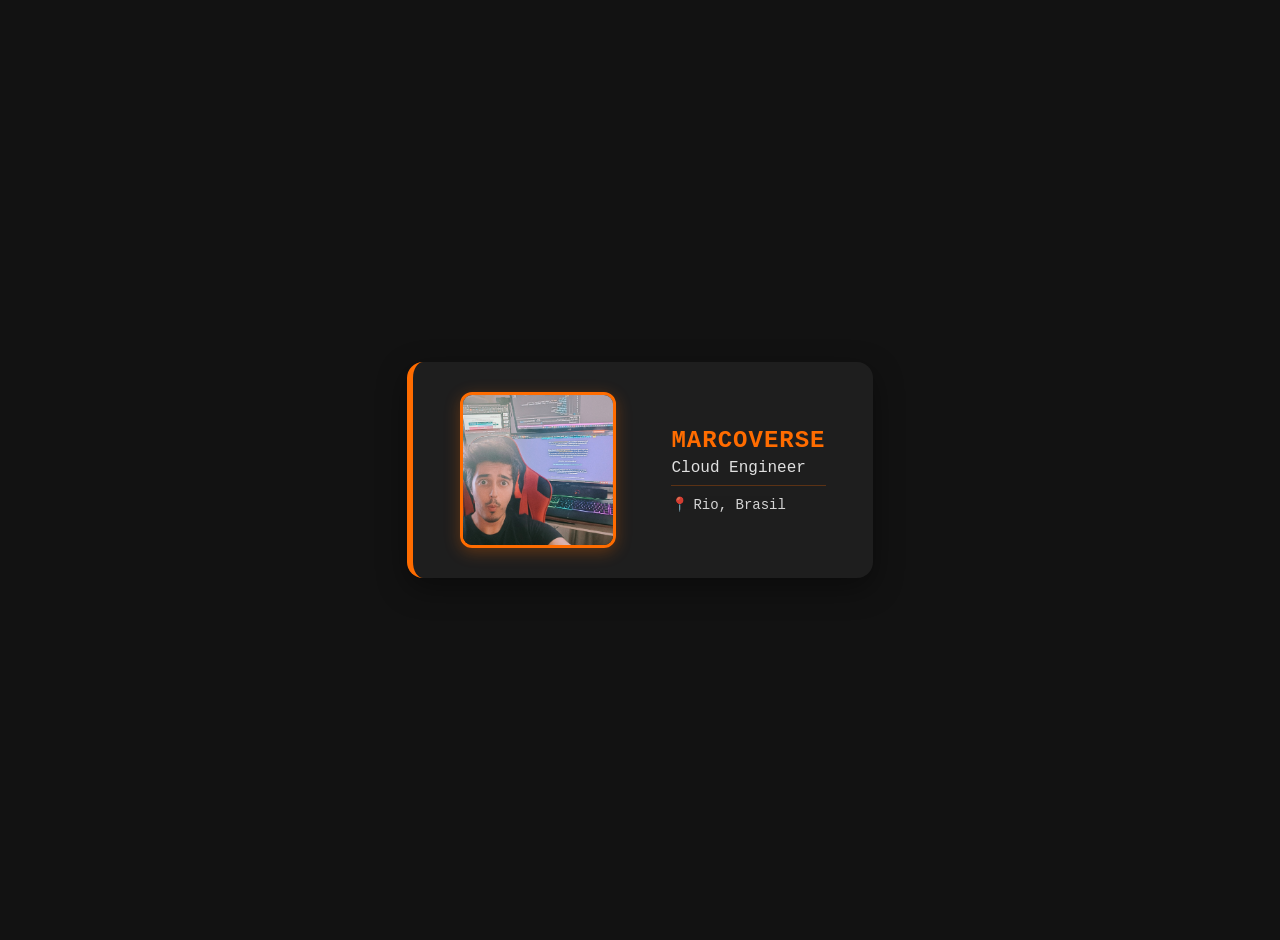
<file: business-card/index.html>
<!DOCTYPE html>
<html>
    <head>
        <link rel="stylesheet" href="styles.css" />
    </head>
    <body>
        <div class="card">
            <img class="avatar" src="marco.jpg">
            <div class="info">
                <h3>Marcoverse</h3>
                <p>Cloud Engineer</p>
                <h4>Rio, Brasil</h4>
            </div>
        </div>
    </body>
</html>
</file>
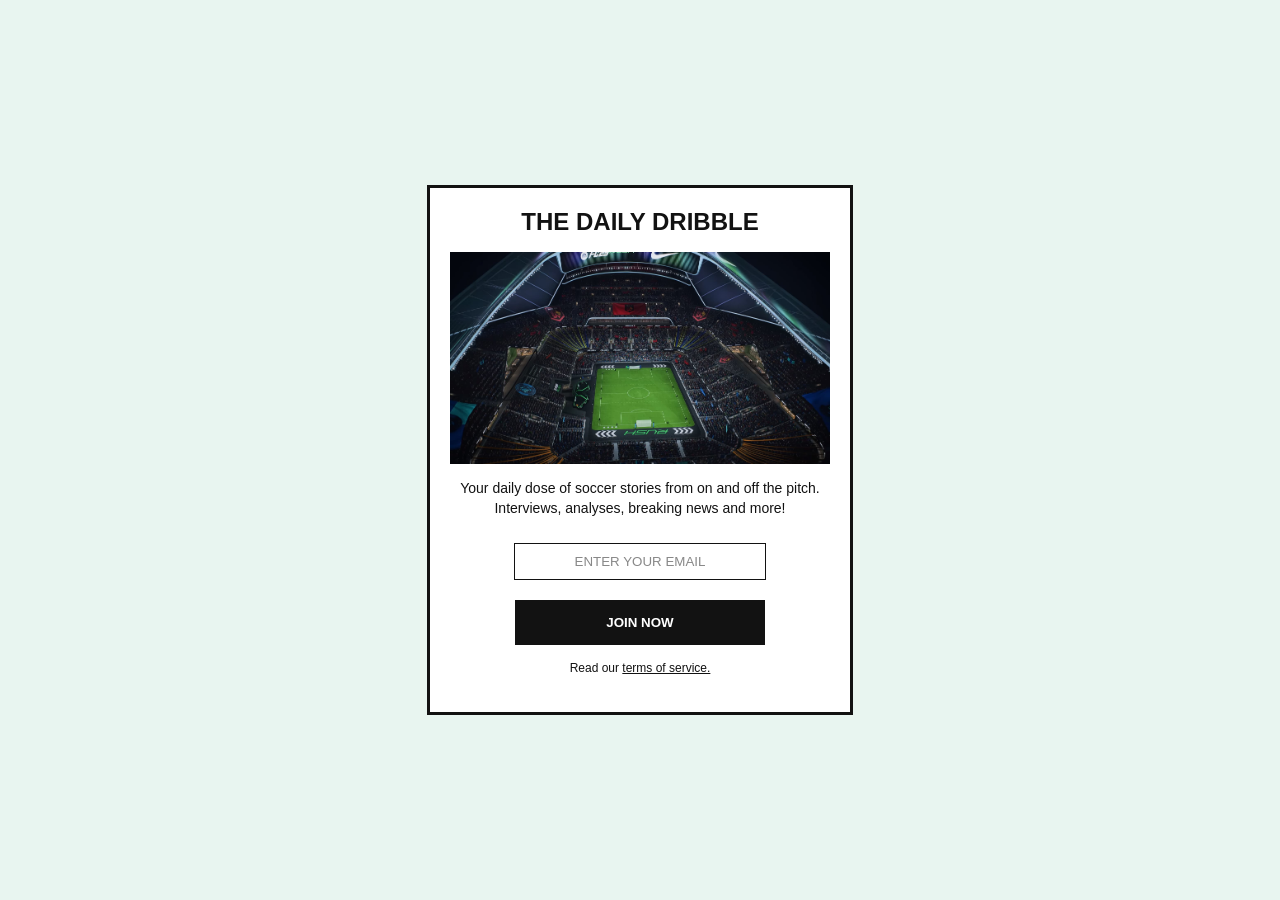
<file: Daily Dribble/index.html>
<!DOCTYPE html>
<html>

<head>
    <style>
        body {
            font-family: Arial, sans-serif;
            display: flex;
            justify-content: center;
            align-items: center;
            height: 100vh;
            margin: 0;
            background-color: #e8f5f0;
        }

        .container {
            width: 380px;
            border: 3px solid #121212;
            padding: 20px;
            text-align: center;
            background-color: white;
        }

        h1 {
            color: #121212;
            margin-top: 0;
            text-align: center;
            font-size: 24px;
            font-weight: bold;
        }

        img {
            width: 380px;
            display: block;
        }

        p {
            color: #121212;
            margin: 15px 0;
            font-size: 14px;
            line-height: 1.4;
            text-align: center;
        }

        input {
            width: 230px;
            padding: 10px;
            margin: 10px 0;
            border: 1px solid #121212;
            text-align: center;
        }

        input::placeholder {
            color: #888;
        }

        button {
            width: 250px;
            margin-top: 10px;
            color: white;
            background: #121212;
            border: none;
            padding: 15px 0;
            font-weight: bold;
            cursor: pointer;
        }

        .terms {
            font-size: 12px;
            margin-top: 15px;
        }

        a {
            color: #121212;
        }
    </style>
</head>

<body>
    <div class="container">
        <h1>THE DAILY DRIBBLE</h1>
        <!-- Image placeholder since we can't use the actual file -->
        <img src="stadium.jpg" alt="Soccer stadium" />
        <p>Your daily dose of soccer stories from on and off the pitch. Interviews, analyses, breaking news and more!
        </p>
        <input type="text" placeholder="ENTER YOUR EMAIL">
        <button>JOIN NOW</button>
        <p class="terms">Read our <a href="#" target="_blank">terms of service.</a></p>
    </div>
</body>

</html>
</file>
<file: business-card/styles.css>
body {
    margin: 20px;
    font-family: 'Courier New', monospace;
    background-color: #121212;
    display: flex;
    justify-content: center;
    align-items: center;
    min-height: 100vh;
}

.avatar {
    width: 150px;
    height: 150px;
    border-radius: 12px;
    object-fit: cover;
    border: 3px solid #ff6c00;
    box-shadow: 0 4px 16px rgba(255, 108, 0, 0.3);
    transition: transform 0.3s ease, box-shadow 0.3s ease;
}

.avatar:hover {
    transform: translateY(-5px) rotate(3deg);
    box-shadow: 0 8px 20px rgba(255, 108, 0, 0.5);
}

.card {
    width: 400px;
    margin: 0 auto;
    padding: 30px;
    display: flex;
    justify-content: space-around;
    align-items: center;
    background-color: #1e1e1e;
    color: #f5f5f5;
    border-radius: 16px;
    box-shadow: 0 10px 30px rgba(0, 0, 0, 0.4);
    transition: all 0.3s ease;
    position: relative;
    overflow: hidden;
    border-left: 6px solid #ff6c00;
}

.card:hover {
    box-shadow: 0 15px 40px rgba(255, 108, 0, 0.4);
    transform: translateY(-5px);
}

.info {
    text-align: left;
    padding-left: 20px;
}

h3 {
    margin: 0 0 5px 0;
    font-size: 24px;
    letter-spacing: 1px;
    color: #ff6c00;
    text-transform: uppercase;
}

p {
    margin: 0 0 10px 0;
    font-size: 16px;
    opacity: 0.9;
    border-bottom: 1px solid rgba(255, 108, 0, 0.3);
    padding-bottom: 8px;
}

h4 {
    margin: 10px 0 0 0;
    font-size: 14px;
    font-weight: normal;
    display: flex;
    align-items: center;
    opacity: 0.85;
}

h4::before {
    content: "📍";
    margin-right: 5px;
}

@media (max-width: 480px) {
    .card {
        width: 90%;
        flex-direction: column;
        text-align: center;
    }
    
    .info {
        text-align: center;
        padding-left: 0;
        margin-top: 15px;
    }
    
    h4 {
        justify-content: center;
    }
}
</file>
